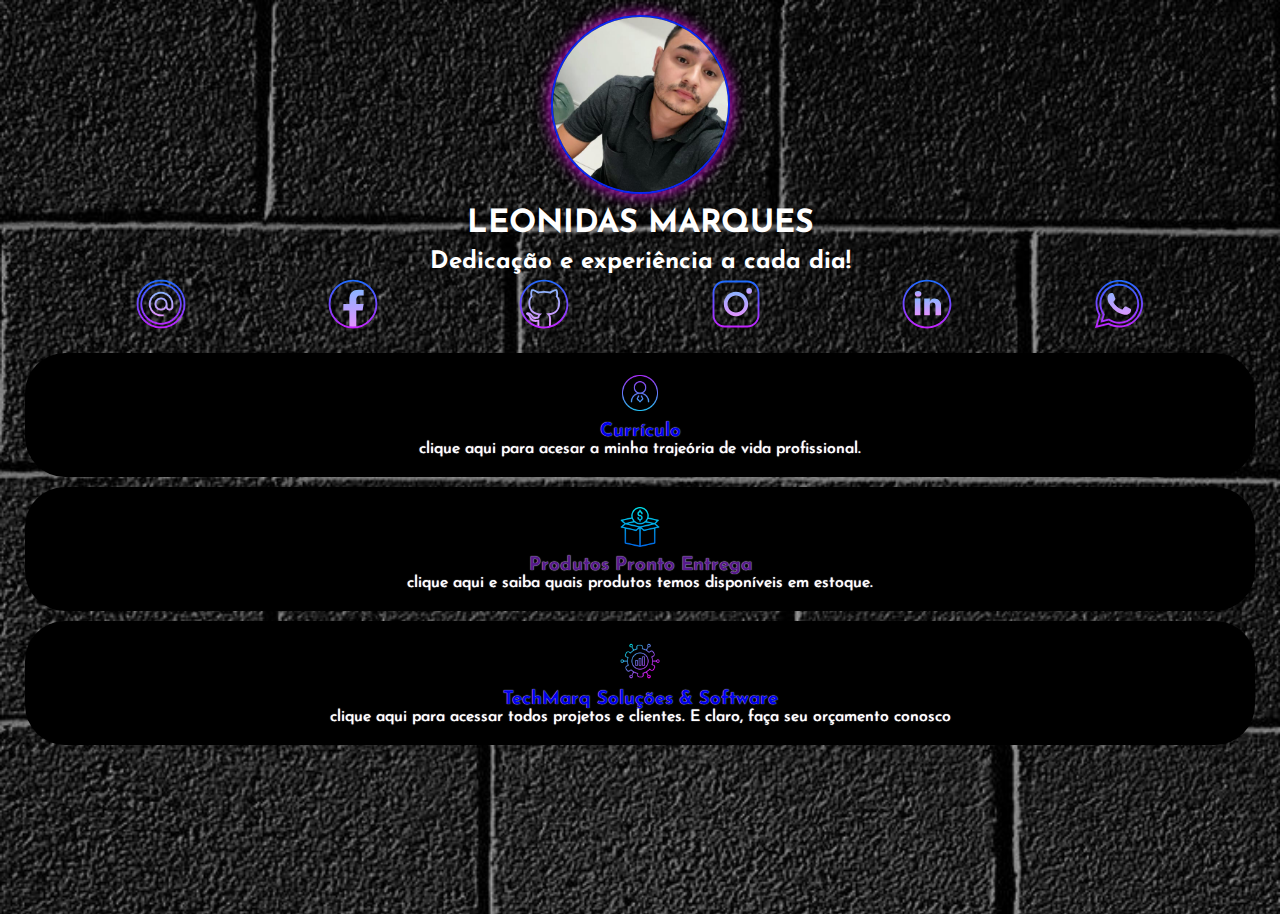
<file: index.html>
<!DOCTYPE html>
<html lang="en">
<head>
    <meta charset="UTF-8">
    <meta http-equiv="X-UA-Compatible" content="IE=edge">
    <meta name="viewport" content="width=device-width, initial-scale=1.0">
    <title>Profile</title>

    <link rel="preconnect" href="https://fonts.googleapis.com">
    <link rel="preconnect" href="https://fonts.gstatic.com" crossorigin>
    <link href="https://fonts.googleapis.com/css2?family=Josefin+Sans:ital,wght@1,300&display=swap" rel="stylesheet">

    <link rel="stylesheet" href="style.css">

</head>

<body>
    
    <section class="info_home">

        <img src="img/photo_profile.jpeg" alt="profile" class="photo_profile">
        <h1>LEONIDAS MARQUES</h1>
        <h2>Dedicação e experiência a cada dia!</h2>

        <ul class="contact">
            <li>
                <a href="mailto:leonydas.marques@gmail.com">
                    <img src="img/email.png" alt="email">
                </a>
            </li>
            <li>
                <a href="https://www.facebook.com/leonidas.marques.167/">
                    <img src="img/facebook.svg" alt="facebook">
                </a>
            </li>
            <li>
                <a href="https://github.com/LeonidasMarq">
                    <img src="img/github.svg" alt="github">
                </a>
            </li>
            <li>
                <a href="https://www.instagram.com/leonydasmarques/">
                    <img src="img/instagram.svg" alt="instagram">
                </a>
            </li>
            <li>
                <a href="https://www.linkedin.com/in/leonidas-marques-276b17196/">
                    <img src="img/linkedin.svg" alt="linkedin">
                </a>
            </li>
            <li>
                <a href="https://wa.me/5524992716045">
                    <img src="img/whatsaap.svg" alt="whatsapp">
                </a>
            </li>
        </ul>

    </section>

    <section class="interactive">

        <ul>
            <li>
                <a href="curriculo.html">
                <img src="img/curriculum.png" alt="curriculo">
                <h3>Currículo</h3>
                <span>clique aqui para acesar a minha trajeória de vida profissional.</span>
                </a>
            </li>
            <li>
                <a href="">
                <img src="img/produtos.png" alt="produtos">
                <h3>Produtos Pronto Entrega</h3>
                <span>clique aqui e saiba quais produtos temos disponíveis em estoque.</span>
                </a>
            </li>
            <li>
                <a href="lojatechmarq.html">
                <img src="img/projetos.png" alt="projetos">
                <h3>TechMarq Soluções & Software</h3>
                <span>clique aqui para acessar todos projetos e clientes. E claro, faça seu orçamento conosco</span>
                </a>
            </li>
        </ul>

    </section>

    <footer>
       
        <script src="https://apps.elfsight.com/p/platform.js" defer></script>
        <div class="elfsight-app-381da542-2933-47f4-bed0-8ea95ac6dee4"></div>

        <center><iframe src="https://www.internautascristaos.com/arquivos/versiculos/versiculos_letra_branca.html" frameborder="0"></iframe></center>

    </footer>

</body>
</html>
</file>
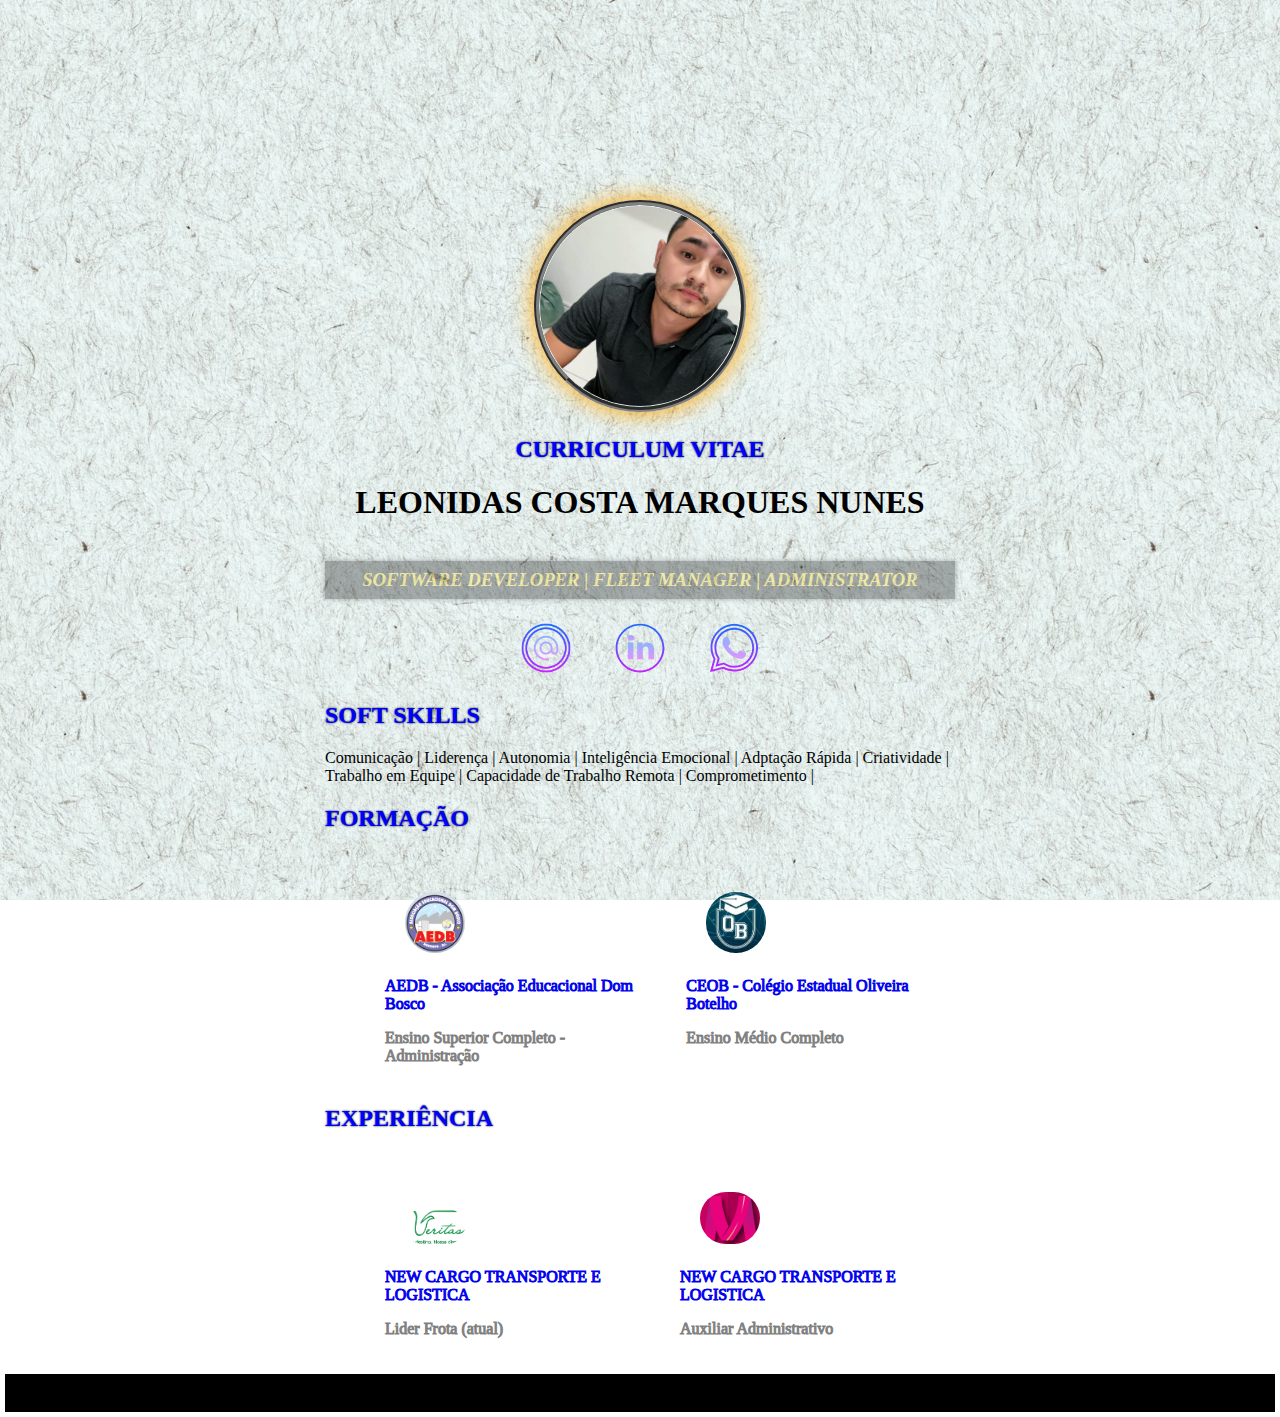
<file: curriculo.html>
<!DOCTYPE html>
<html lang="pt">
<head>
    <meta charset="UTF-8">
    <meta http-equiv="X-UA-Compatible" content="IE=edge">
    <meta name="viewport" content="width=device-width, initial-scale=1.0">
    <title>Leonidas Costa Marques Nunes</title>
    <link rel="stylesheet" href="stylecurriculo.css">
    
</head>
<body>

    <div class="container">
        <div class="profile">
            <img src="img/photo_profile.jpeg" alt="Imagem: Leonidas" class="photocurriculo">

            <H2 id="titulo-principal">CURRICULUM VITAE</H2>
            <h1><strong>LEONIDAS COSTA MARQUES NUNES</strong><!-- tag "strong" importancia--></h1>
            <h3><strong>SOFTWARE DEVELOPER | FLEET MANAGER | ADMINISTRATOR</strong></h3>

            <a href="mailto:leonydas.marques@gmail.com" class="social-link">
                <img src="img/email.png" alt="Email" class="social-icon">
            </a>
           
            <a href="https://www.linkedin.com/in/leonidas-marques-276b17196/" target="_blank" class="social-link">
                <img src="img/linkedin.svg" alt="linkedin" class="social-icon">
            </a>
            
            <a href="https://wa.me/5524992716045" target="_blank" class="social-link">
                <img src="img/whatsaap.svg" alt="whatsapp" class="social-icon">
            </a>
        </div>

        <div class="soft_skills">

        <h2>SOFT SKILLS</h2>

        Comunicação | Liderença | Autonomia | Inteligência Emocional | Adptação Rápida | Criatividade | Trabalho em Equipe | Capacidade de Trabalho Remota | Comprometimento | 

        </div>

        <div class="formacao">
            <h2>FORMAÇÃO</h2>
            <ul>
                <li>
                    <a href="https://www.aedb.br/" target="_blank">
                        <img src="img/logoaedb.png" alt="aedb">
                        <p>AEDB - Associação Educacional Dom Bosco</p>
                        <span><p>Ensino Superior Completo - Administração</p></span>
                    </a>
                </li>
                <li>
                    <a href="https://www.facebook.com/CEOliveiraBotelho/" target="_blank">
                        <img src="img/logoob.png" alt="aedb">
                        <p>CEOB - Colégio Estadual Oliveira Botelho</p>
                        <span><p>Ensino Médio Completo</p></span>
                    </a>
                </li>
            </ul>
        </div>

        <div class="experiencia">
        <h2>EXPERIÊNCIA</h2>
            <ul>
                <li>
                    <a href="https://www.veritaslocacao.com.br/" target="_blank">
                        <img src="img/logoveritas.png" alt="veritas">
                        <p>NEW CARGO TRANSPORTE E LOGISTICA</p>
                        <span><p>Lider Frota (atual)</p></span>
                    </a>
                </li>
                <li>
                    <a href="https://www.transmargoo.com.br/" target="_blank">
                        <img src="img/logotransmargoo.PNG" alt="transmargoo">
                        <p>NEW CARGO TRANSPORTE E LOGISTICA</p>
                        <span><p>Auxiliar Administrativo</p></span>
                    </a>
                </li>

            </ul>
        </div>
 
    </div>
    
    <div class="footer">THE END</div>

</body>
</html>
</file>
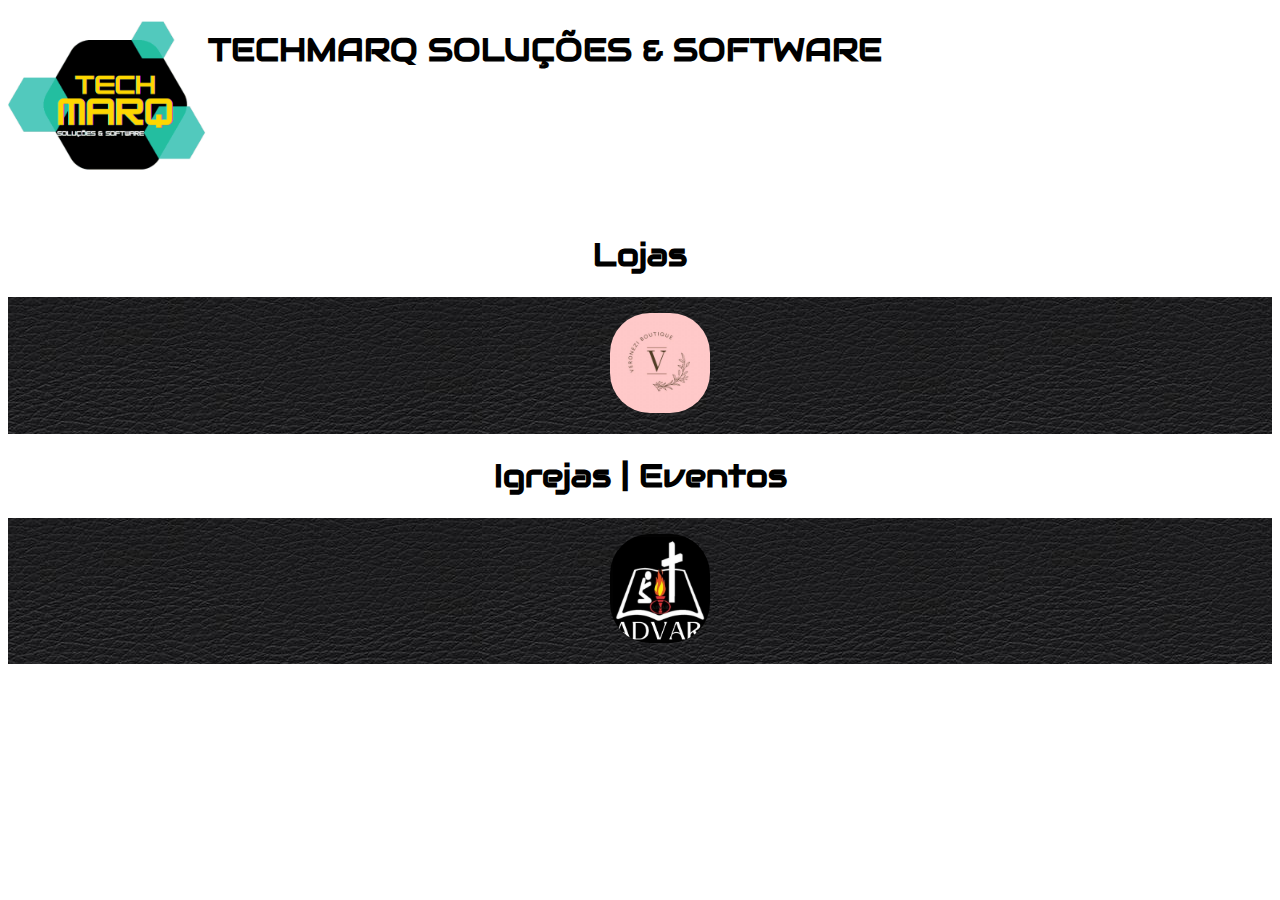
<file: lojatechmarq.html>
<!DOCTYPE html>
<html lang="en">
<head>
    <meta charset="UTF-8">
    <meta http-equiv="X-UA-Compatible" content="IE=edge">
    <meta name="viewport" content="width=device-width, initial-scale=1.0">
    <title>TechMarq Soluções & Sofware</title>

    <link rel="preconnect" href="https://fonts.googleapis.com">
    <link rel="preconnect" href="https://fonts.gstatic.com" crossorigin>
    <link href="https://fonts.googleapis.com/css2?family=Audiowide&display=swap" rel="stylesheet">

    <link rel="stylesheet" href="styleloja.css">

</head>

<body>

    
    <section class="empresa">
        <center><img src="img/logobrancogif.gif" alt="logo" class="logotech"></center>      
        <h1>TECHMARQ SOLUÇÕES & SOFTWARE</h1>
    </section>

    <h1>Lojas</h1>
    <div class="lojas">
        <ul class="link">
            <li>
                <a href="https://leonidasmarq.github.io/veroneziboutique.github.io/" target="_blank">
                <img src="img/LOGOVERONEZI.jpg" alt="logoveronezi">
                
                </a>
            </li>
        </ul>
    </div>

    <h1>Igrejas | Eventos</h1>
    <div class="Igrejas">
        <ul class="link">
            <li>
                <a href="https://leonidasmarq.github.io/advarresende/" target="_blank">
                <img src="img/logoadvar.jpg" alt="logoadvar">
                
                </a>
            </li>
        </ul>
    </div>
    
</body>
</html>
</file>
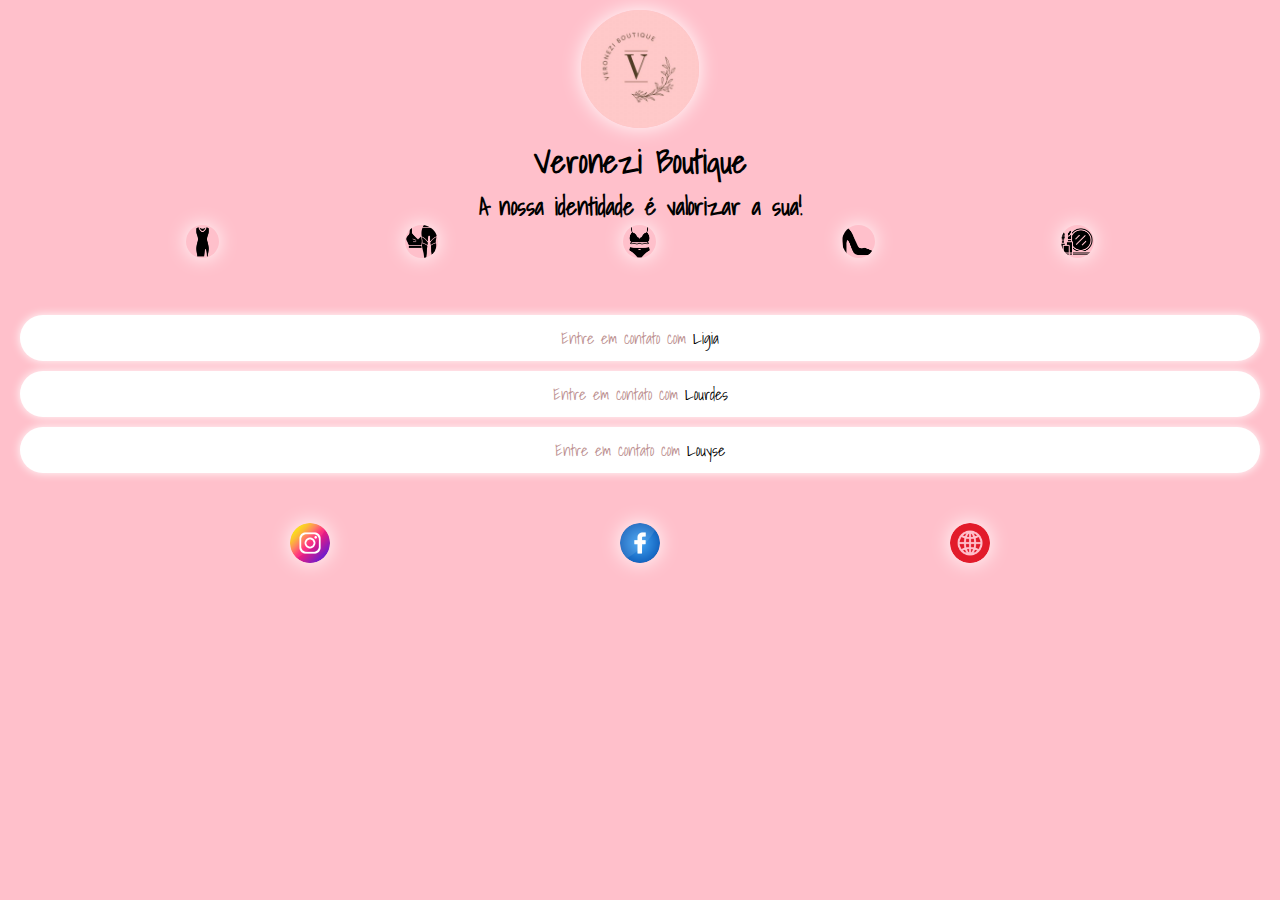
<file: lojaveroneziboutique.html>
<!DOCTYPE html>
<html lang="en">
<head>
    <meta charset="UTF-8">
    <meta http-equiv="X-UA-Compatible" content="IE=edge">
    <meta name="viewport" content="width=device-width, initial-scale=1.0">

    <link rel="preconnect" href="https://fonts.googleapis.com">
    <link rel="preconnect" href="https://fonts.gstatic.com" crossorigin>
    <link href="https://fonts.googleapis.com/css2?family=Shadows+Into+Light&display=swap" rel="stylesheet">
    <link rel="stylesheet" href="styleveronezi.css">

        <!-- Google tag (gtag.js) -->
    <script async src="https://www.googletagmanager.com/gtag/js?id=G-KMBS72S4GL"></script>
    <script>
    window.dataLayer = window.dataLayer || [];
    function gtag(){dataLayer.push(arguments);}
    gtag('js', new Date());

    gtag('config', 'G-KMBS72S4GL');
    </script>
</head>
<body>
 <div class="profile"><img src="img/LOGOVERONEZI.jpg" alt="LOGOVERONEZI" class="logo">
        <h1>Veronezi Boutique</h1>
        <h2>A nossa identidade é valorizar a sua!</h2>
 </div>
 <ul class="categoria">
    
    <li><a href="">
        <img src="img/vestir.png" alt="vestir">
    </a></li>
    <li><a href="">
        <img src="img/roupas-esportivas.png" alt="esportivas">
    </a></li>
    <li><a href="">
        <img src="img/roupas-intimas.png" alt="intimas">
    </a></li>
    <li><a href="">
        <img src="img/salto-alto.png" alt="salto">
    </a></li>
    <li><a href="">
        <img src="img/maquiagem.png" alt="maquiagem">
    </a></li>
    
</ul>

<ul class="contact-list">
    <li>
        <a href="https://wa.me/5524998266530">
            Entre em contato com <span>Ligia</span>
        </a>
    </li>
    <li>
        <a href="https://wa.me/5524998164654">
            Entre em contato com <span>Lourdes</span>
        </a>
    </li>
    <li>
        <a href="https://wa.me/5524998417756">
            Entre em contato com <span>Louyse</span>
        </a>
    </li>

</ul>

<ul class="social">
    
    <li><a href="https://www.instagram.com/veronezi.boutique/">
        <img src="img/instagram.png" alt="instagram">
    </a></li>
    <li><a href="">
        <img src="img/facebook.png" alt="facebook">
    </a></li>
    <li><a href="">
        <img src="img/rede.png" alt="rede">
    </a></li>
        
</ul>
 
</body>
</html>
</file>
<file: style.css>
* {
    margin: 0;
    padding: 0;
}

body{

    font-family: 'Josefin Sans', sans-serif;
    background-image: url(img/blockblack.jpg);
    background-repeat: no-repeat;
    background-size: cover;
    color: white;
}

.photo_profile{
    width: 175px;
    border-radius: 90px;
    border: 2px solid rgba(11,39,242,1);
    box-shadow: 0px 0px 15px rgba(235,10,237,1);
}

.info_home{
    text-align: center;
    margin-top: 15px;
}

h1,h2{
    margin-top: 10px;
}

.contact{
    display: flex;
    justify-content: space-evenly;
    list-style: none;
}

.contact img{
    width: 60px;
}


.interactive{
    text-align: center;
    margin: 15px 15px 15px;
}

.interactive img{
    width: 40px;
    margin-bottom: 5px;
    
}

.interactive ul{
    display: block;
    justify-content: center;
    list-style: none;
}

.interactive li{
    margin: 10px;
    
}

.interactive li a{
    border-radius: 40px;
    background-color: black;
    display: block;
    padding: 20px;
    text-shadow: 0 0 1px white;
    text-decoration: none;
    margin-bottom: 5px;
}

span{
    color: white;
    margin-top: 5px;
}
</file>
<file: stylecurriculo.css>
body {
    font-family: Cambria, Cochin, Georgia, Times, 'Times New Roman', serif;
    color: black;
    margin: 5px;
    background-image: url(img/text_jornal.jpg); 
    background-size: cover;/* background-size: cover; -> PARA COBRIR TODA A TELA*/
    background-attachment:fixed; /*DEIXA O BACKGROUND FIXO SEM SE MOVER PELO SCROLL*/
}
@media screen and (max-width: 300px) {
    div,::selection,.footer{
        width: 100%;
        padding: 0px;
    }
}
.container{
    width: 630px;
    margin: 200px auto;
    margin-bottom: 0;
}
.profile{
    text-align: center;
}
.social-icon{
    width: 60px;
    height: auto;
    margin: 0 15px;
}
.social-link{
    text-decoration: none;
}
.jobs-list{
    list-style: none;
}

ul{
    color:black

}
p{
    margin-top:0
}
h1{
    
  margin-bottom: 40px;
    
}
h2{
    text-shadow: 0px 0px 2px black;
    color:blue
    
}
h3{
    background-color: black;
    padding: 8px;
    opacity: 0.3;
    font-style: italic;
    color:gold;
    box-shadow: 0px 0px 5px black;
    text-shadow: 0px 0px 10px black;

}
h4{
    color: white
}
.photocurriculo {
    width:200px;
    border: 5px groove gray; /* SHORTHAND = VALOR DE WIDTH, STYLE E COLOR (A ORDEM É IMPORTANTE)*/
    border-radius: 50%; /*BORDER PARA DEIXAR A BORDA MAIS ARRENDONDADA, PODE-SE TRABALHAR COM PIXER (px) OU POR PORCENTAGEM (%)
    /* PODE-SE USAR TAMBEM SEPARADAMENTE BORDER CONFORME EXEMPLO ABAIXO, POREM NÃO É MUITO EFICIENTE. AQUI A ORDEM INDIFERE.
    border-width: 5px;
    border-color: gray;
    border-style: groove; */
      /* SHORTHAND = 50px (valor top = cima) 300px (valor right = direito) 100px (valor bottom = abaixo) 300px (valor left = esquerdo)*/
    padding: 1px; /*MARGEM INTERNA*/
    height: 200px; /*ALTURA*/
    box-shadow: 0px 0px 25px orange; /*SOMBRA --> DISTANCIA SOMBRA HORIZONTAL, DISTANCIA SOMBRA VERTICAL, DESFOQUE SOMBRA E COR*/
}

h6{
    margin-bottom: 0;
    font-weight: 200;
    font-style: italic;
}

.formacao{
    display: block;
    
}
.formacao li{
    display: table-cell;
    list-style: none;
    -webkit-text-stroke: medium;
    
}
.formacao li a{
    margin: 20px;
    display: block;
    text-decoration: none;
}
.formacao img{
    margin: 20px;
    width: 60px;
    border-radius: 80px;
}

.footer{
    background: black;
    text-align: center;
    padding: 10px;
}
span{
    color: gray;
}

.experiencia{
    display: block;
    
}
.experiencia li{
    display: table-cell;
    list-style: none;
    -webkit-text-stroke: medium;
    
}
.experiencia li a{
    margin: 20px;
    display: block;
    text-decoration: none;
}
.experiencia img{
    margin: 20px;
    width: 60px;
    border-radius: 80px;
}
</file>
<file: styleloja.css>
body{
background-color: white;
font-family: 'Audiowide', cursive;
}

.logotech{
width: 200px;
border-radius: 80px;

}

.empresa{
    display: flex;

}

div{
background-image: url(img/backgroungblackleather.jpg);
display: flex;
justify-content: center;

}

h1{
    text-align: center;
}

.link{
    display: flex;
    list-style: none;
    
}
.link li a p{
    width: 2px;
}
.link img{
    width: 100px;
    border-radius: 40px;
}
</file>
<file: styleveronezi.css>
* {
    margin: 0;
    padding: 0;
}

body {
    background-color: pink;
    font-family: 'Shadows Into Light', cursive;
}

.logo {
    width: 118px;
    border-radius: 50%;
    box-shadow: 0 0 20px white;
    margin-top: 10px;
}
.profile {
    text-align: center;
}

.categoria {
    display: flex;
    justify-content:space-evenly;
    list-style: none;

}
.categoria img{
    width: 33px;
    border-radius: 50px;
    box-shadow: 0 0 20px white;
}
.contact-list {
    list-style: none;
    text-align: center;
    margin-bottom: 50px;
    margin-top: 50px;
}

.contact-list li {
    margin: 10px 20px;
}

.contact-list li a {
    background-color: white;
    color: rosybrown;
    padding: 10px;
    display: block;
    border-radius: 40px;
    box-shadow: 0 0 10px white;
    text-decoration: none;
}

.contact-list li a span {
color: black;
}

.social {
    display: flex;
    justify-content: space-evenly;
    list-style: none;
}
.social img{
    width: 40px;
    box-shadow: 0 0 20px white;
    border-radius: 40px;
}
</file>
